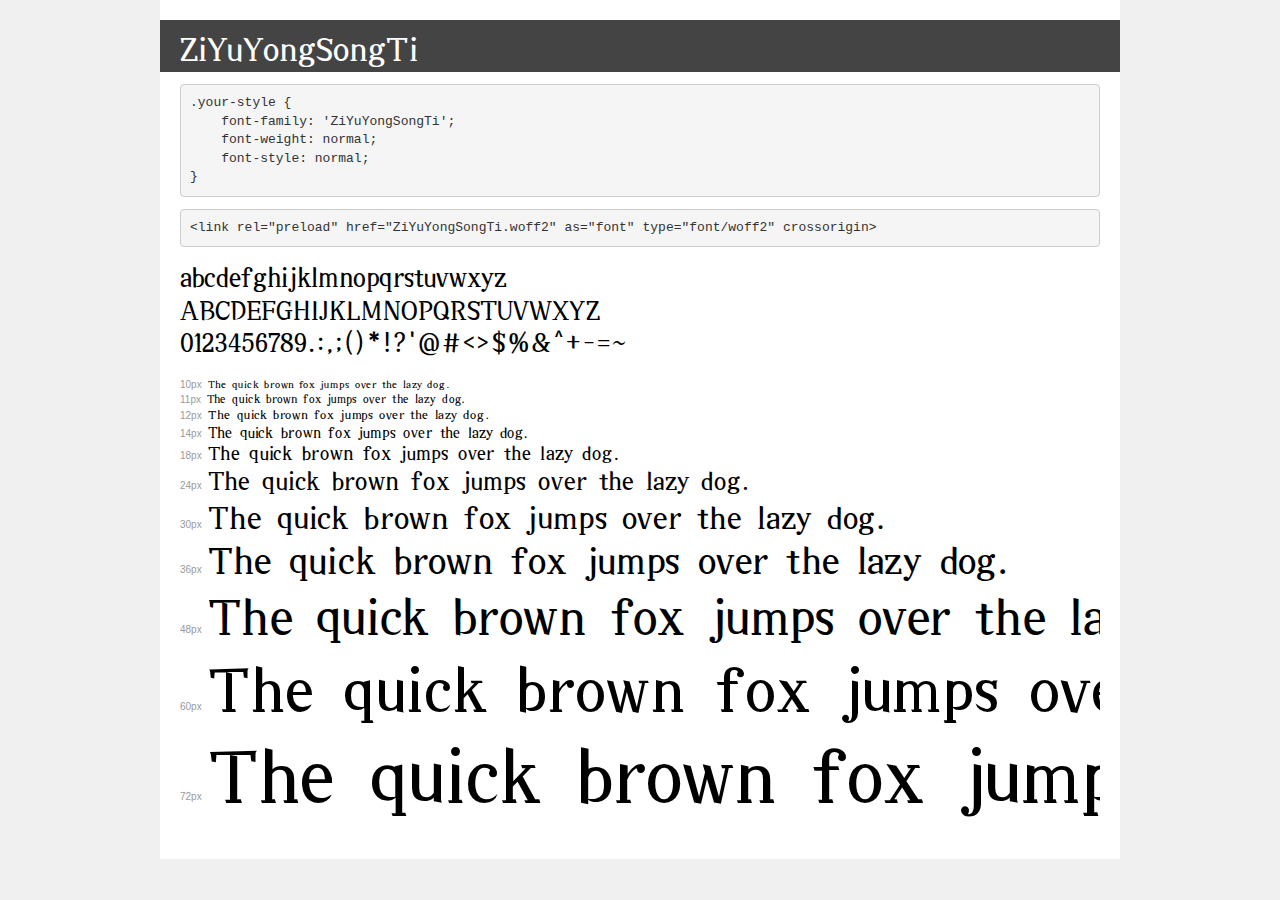
<file: font/demo.html>
<!DOCTYPE html>
<html lang="en">
<head>
    <meta charset="utf-8">
    <meta http-equiv="X-UA-Compatible" content="IE=edge">
    <meta name="viewport" content="width=device-width, initial-scale=1">
    <meta name="robots" content="noindex, noarchive">
    <meta name="format-detection" content="telephone=no">
    <title>Transfonter demo</title>
    <link href="stylesheet.css" rel="stylesheet">
    <style>
        /*
        http://meyerweb.com/eric/tools/css/reset/
        v2.0 | 20110126
        License: none (public domain)
        */
        html, body, div, span, applet, object, iframe,
        h1, h2, h3, h4, h5, h6, p, blockquote, pre,
        a, abbr, acronym, address, big, cite, code,
        del, dfn, em, img, ins, kbd, q, s, samp,
        small, strike, strong, sub, sup, tt, var,
        b, u, i, center,
        dl, dt, dd, ol, ul, li,
        fieldset, form, label, legend,
        table, caption, tbody, tfoot, thead, tr, th, td,
        article, aside, canvas, details, embed,
        figure, figcaption, footer, header, hgroup,
        menu, nav, output, ruby, section, summary,
        time, mark, audio, video {
            margin: 0;
            padding: 0;
            border: 0;
            font-size: 100%;
            font: inherit;
            vertical-align: baseline;
        }
        /* HTML5 display-role reset for older browsers */
        article, aside, details, figcaption, figure,
        footer, header, hgroup, menu, nav, section {
            display: block;
        }
        body {
            line-height: 1;
        }
        ol, ul {
            list-style: none;
        }
        blockquote, q {
            quotes: none;
        }
        blockquote:before, blockquote:after,
        q:before, q:after {
            content: '';
            content: none;
        }
        table {
            border-collapse: collapse;
            border-spacing: 0;
        }
        /* demo styles */
        body {
            background: #f0f0f0;
            color: #000;
        }
        .page {
            background: #fff;
            width: 920px;
            margin: 0 auto;
            padding: 20px 20px 0 20px;
            overflow: hidden;
        }
        .font-container {
            overflow-x: auto;
            overflow-y: hidden;
            margin-bottom: 40px;
            line-height: 1.3;
            white-space: nowrap;
            padding-bottom: 5px;
        }
        h1 {
            position: relative;
            background: #444;
            font-size: 32px;
            color: #fff;
            padding: 10px 20px;
            margin: 0 -20px 12px -20px;
        }
        .letters {
            font-size: 25px;
            margin-bottom: 20px;
        }
        .s10:before {
            content: '10px';
        }
        .s11:before {
            content: '11px';
        }
        .s12:before {
            content: '12px';
        }
        .s14:before {
            content: '14px';
        }
        .s18:before {
            content: '18px';
        }
        .s24:before {
            content: '24px';
        }
        .s30:before {
            content: '30px';
        }
        .s36:before {
            content: '36px';
        }
        .s48:before {
            content: '48px';
        }
        .s60:before {
            content: '60px';
        }
        .s72:before {
            content: '72px';
        }
        .s10:before, .s11:before, .s12:before, .s14:before,
        .s18:before, .s24:before, .s30:before, .s36:before,
        .s48:before, .s60:before, .s72:before {
            font-family: Arial, sans-serif;
            font-size: 10px;
            font-weight: normal;
            font-style: normal;
            color: #999;
            padding-right: 6px;
        }
        pre {
            display: block;
            padding: 9px;
            margin: 0 0 12px;
            font-family: Monaco, Menlo, Consolas, "Courier New", monospace;
            font-size: 13px;
            line-height: 1.428571429;
            color: #333;
            font-weight: normal;
            font-style: normal;
            background-color: #f5f5f5;
            border: 1px solid #ccc;
            overflow-x: auto;
            border-radius: 4px;
        }
        /* responsive */
        @media (max-width: 959px) {
            .page {
                width: auto;
                margin: 0;
            }
        }
    </style>
</head>
<body>
<div class="page">
    <div class="demo">
        <h1 style="font-family: 'ZiYuYongSongTi'; font-weight: normal; font-style: normal;">ZiYuYongSongTi</h1>
        <pre title="Usage">.your-style {
    font-family: 'ZiYuYongSongTi';
    font-weight: normal;
    font-style: normal;
}</pre>
        <pre title="Preload (optional)">
&lt;link rel=&quot;preload&quot; href=&quot;ZiYuYongSongTi.woff2&quot; as=&quot;font&quot; type=&quot;font/woff2&quot; crossorigin&gt;</pre>
        <div class="font-container" style="font-family: 'ZiYuYongSongTi'; font-weight: normal; font-style: normal;">
            <p class="letters">
                abcdefghijklmnopqrstuvwxyz<br>
ABCDEFGHIJKLMNOPQRSTUVWXYZ<br>
                0123456789.:,;()*!?'@#&lt;&gt;$%&^+-=~
            </p>
            <p class="s10" style="font-size: 10px;">The quick brown fox jumps over the lazy dog.</p>
            <p class="s11" style="font-size: 11px;">The quick brown fox jumps over the lazy dog.</p>
            <p class="s12" style="font-size: 12px;">The quick brown fox jumps over the lazy dog.</p>
            <p class="s14" style="font-size: 14px;">The quick brown fox jumps over the lazy dog.</p>
            <p class="s18" style="font-size: 18px;">The quick brown fox jumps over the lazy dog.</p>
            <p class="s24" style="font-size: 24px;">The quick brown fox jumps over the lazy dog.</p>
            <p class="s30" style="font-size: 30px;">The quick brown fox jumps over the lazy dog.</p>
            <p class="s36" style="font-size: 36px;">The quick brown fox jumps over the lazy dog.</p>
            <p class="s48" style="font-size: 48px;">The quick brown fox jumps over the lazy dog.</p>
            <p class="s60" style="font-size: 60px;">The quick brown fox jumps over the lazy dog.</p>
            <p class="s72" style="font-size: 72px;">The quick brown fox jumps over the lazy dog.</p>
        </div>
    </div>

</div>
</body>
</html>
</file>
<file: font/stylesheet.css>
@font-face {
    font-family: 'ZiYuYongSongTi';
    src: url('ZiYuYongSongTi.woff2') format('woff2'),
        url('ZiYuYongSongTi.woff') format('woff');
    font-weight: normal;
    font-style: normal;
    font-display: swap;
}
</file>
